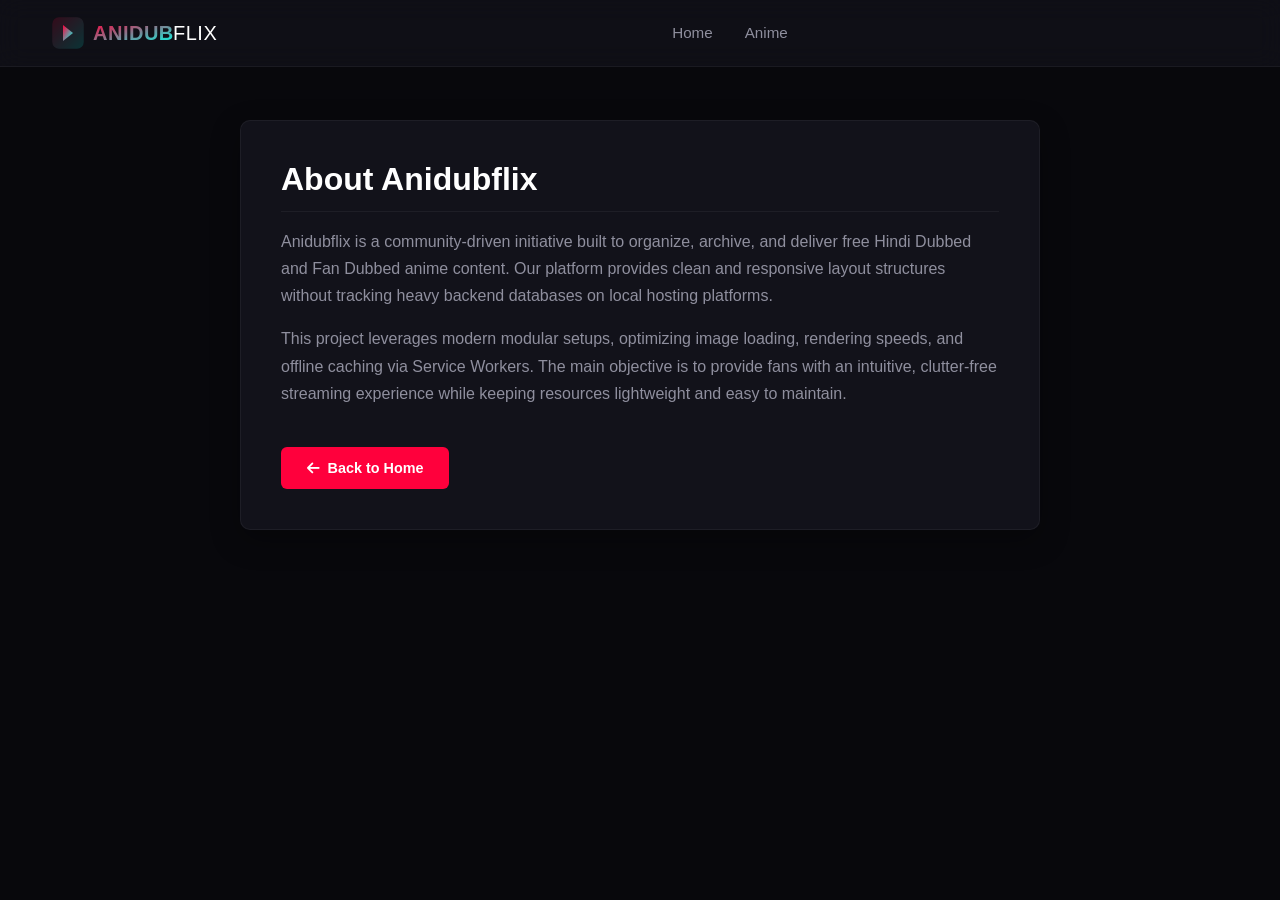
<file: about.html>
<!DOCTYPE html>
<html lang="en">
<head>
  <meta charset="UTF-8">
  <meta name="viewport" content="width=device-width, initial-scale=1.0">
  <title>About Us - Anidubflix</title>
  <link rel="stylesheet" href="https://cdnjs.cloudflare.com/ajax/libs/font-awesome/6.4.0/css/all.min.css">
  <link rel="stylesheet" href="css/style.css">
  <link rel="stylesheet" href="css/responsive.css">
</head>
<body>

  <header>
    <nav class="navbar">
      <a href="index.html" class="logo">
        <svg width="180" height="40" viewBox="0 0 180 40" fill="none" xmlns="http://www.w3.org/2000/svg">
          <defs>
            <linearGradient id="logo-grad" x1="0%" y1="0%" x2="100%" y2="100%">
              <stop offset="0%" stop-color="#ff003c" />
              <stop offset="100%" stop-color="#00ffe7" />
            </linearGradient>
          </defs>
          <rect x="2" y="5" width="30" height="30" rx="6" fill="url(#logo-grad)" opacity="0.15" stroke="url(#logo-grad)" stroke-width="1.5"/>
          <path d="M12 12L22 20L12 28V12Z" fill="url(#logo-grad)"/>
          <text x="42" y="27" font-family="'Segoe UI', Arial, sans-serif" font-weight="900" font-size="20" fill="url(#logo-grad)" style="letter-spacing: 0.5px;">ANIDUB</text>
          <text x="122" y="27" font-family="'Segoe UI', Arial, sans-serif" font-weight="400" font-size="20" fill="#ffffff" style="letter-spacing: 0.5px;">FLIX</text>
        </svg>
      </a>
      <ul class="nav-links">
        <li><a href="index.html">Home</a></li>
        <li><a href="anime.html">Anime</a></li>
      </ul>
      <div class="nav-right">
        <div class="menu-toggle"><i class="fas fa-bars"></i></div>
      </div>
    </nav>
  </header>

  <div style="max-width: 800px; margin: 120px auto 40px; padding: 2.5rem; background: var(--card-color); border: 1px solid var(--border-glass); border-radius:10px; box-shadow: 0 10px 30px rgba(0, 0, 0, 0.3);">
    <h1 style="font-size: 2rem; margin-bottom: 1rem; border-bottom: 1px solid var(--border-glass); padding-bottom: 0.8rem;">About Anidubflix</h1>
    <p style="color:var(--text-secondary); line-height:1.7; margin-top:1rem; font-size: 1rem;">
      Anidubflix is a community-driven initiative built to organize, archive, and deliver free Hindi Dubbed and Fan Dubbed anime content. Our platform provides clean and responsive layout structures without tracking heavy backend databases on local hosting platforms.
    </p>
    <p style="color:var(--text-secondary); line-height:1.7; margin-top:1rem; font-size: 1rem;">
      This project leverages modern modular setups, optimizing image loading, rendering speeds, and offline caching via Service Workers. The main objective is to provide fans with an intuitive, clutter-free streaming experience while keeping resources lightweight and easy to maintain.
    </p>
    <a href="index.html" class="btn btn-primary" style="margin-top:2.5rem; padding: 0.8rem 1.6rem;"><i class="fas fa-arrow-left"></i> Back to Home</a>
  </div>

  <script src="js/main.js"></script>
</body>
</html>
</file>
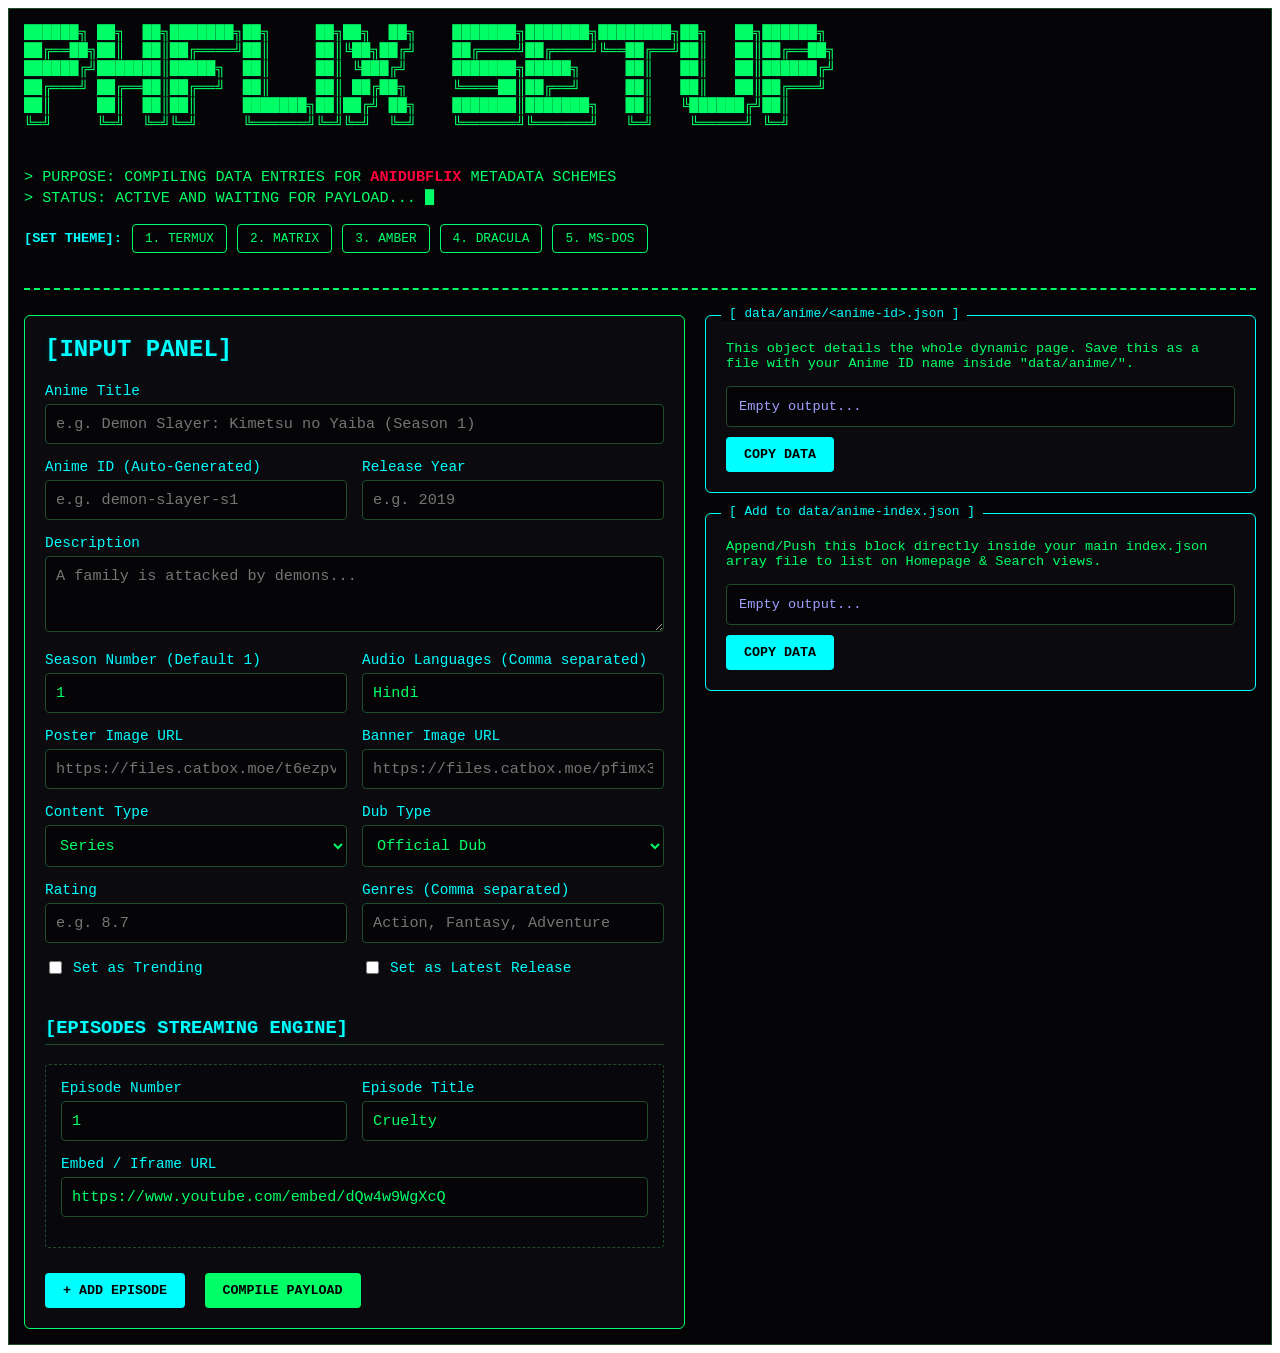
<file: compiler.html>
<!DOCTYPE html>
<html lang="en">
<head>
  <meta charset="UTF-8">
  <meta name="viewport" content="width=device-width, initial-scale=1.0">
  <title>Anidubflix JSON Compiler - Season & Audio Support</title>
  <style>
    #termux-root {
      --bg: #050508;
      --panel-bg: #0a0a0f;
      --accent: #00ff66;
      --secondary: #00ffff;
      --text-main: #00ff66;
      --text-alt: #a0a0ff;
      --border: #1f4d2b;

      background-color: var(--bg);
      color: var(--text-main);
      font-family: 'Courier New', Courier, monospace;
      padding: 15px;
      box-sizing: border-box;
      min-height: 100vh;
      border: 1px solid var(--border);
      transition: all 0.3s ease;
    }

    #termux-root.theme-matrix {
      --bg: #020617;
      --panel-bg: #0f172a;
      --accent: #06b6d4;
      --secondary: #f43f5e;
      --text-main: #38bdf8;
      --text-alt: #ec4899;
      --border: #0284c7;
    }

    #termux-root.theme-amber {
      --bg: #0a0702;
      --panel-bg: #140e05;
      --accent: #ffb000;
      --secondary: #ffcc00;
      --text-main: #ffb000;
      --text-alt: #ffd700;
      --border: #664400;
    }

    #termux-root.theme-dracula {
      --bg: #1e1e2e;
      --panel-bg: #252538;
      --accent: #cba6f7;
      --secondary: #f5c2e7;
      --text-main: #f5e0dc;
      --text-alt: #b4befe;
      --border: #44475a;
    }

    #termux-root.theme-dos {
      --bg: #000088;
      --panel-bg: #0000aa;
      --accent: #ffffff;
      --secondary: #ffff55;
      --text-main: #ffffff;
      --text-alt: #ffff55;
      --border: #ffffff;
    }
    
    #termux-root h1, #termux-root h2, #termux-root h3 {
      color: var(--secondary);
      text-shadow: 0 0 5px rgba(0, 255, 255, 0.15);
      font-weight: bold;
    }

    #termux-root .terminal-header {
      border-bottom: 2px dashed var(--accent);
      padding-bottom: 15px;
      margin-bottom: 25px;
      line-height: 1.4;
    }

    #termux-root .ascii-logo {
      font-size: clamp(0.35rem, 1.2vw, 0.95rem);
      line-height: 1.2;
      margin: 0 0 15px 0;
      white-space: pre;
      overflow-x: auto;
      color: var(--accent);
    }

    #termux-root .terminal-grid {
      display: grid;
      grid-template-columns: 1fr;
      gap: 20px;
      width: 100%;
      box-sizing: border-box;
    }

    @media (min-width: 1024px) {
      #termux-root .terminal-grid {
        grid-template-columns: 1.2fr 1fr;
      }
    }

    #termux-root .input-panel {
      background: var(--panel-bg);
      border: 1px solid var(--accent);
      padding: 20px;
      border-radius: 6px;
      box-shadow: 0 0 15px rgba(0, 0, 0, 0.2);
      box-sizing: border-box;
    }

    #termux-root .form-group {
      margin-bottom: 15px;
    }

    #termux-root label {
      display: block;
      margin-bottom: 5px;
      color: var(--secondary);
      font-size: 0.9rem;
    }

    #termux-root input, #termux-root select, #termux-root textarea {
      width: 100%;
      background: var(--bg);
      border: 1px solid var(--border);
      color: var(--text-main);
      padding: 10px;
      box-sizing: border-box;
      font-family: 'Courier New', Courier, monospace;
      outline: none;
      font-size: 0.95rem;
      border-radius: 4px;
      transition: all 0.2s ease;
    }

    #termux-root input:focus, #termux-root select:focus, #termux-root textarea:focus {
      border-color: var(--accent);
      box-shadow: 0 0 8px rgba(0, 255, 255, 0.15);
    }

    #termux-root .inline-group {
      display: grid;
      grid-template-columns: 1fr;
      gap: 15px;
    }

    @media (min-width: 480px) {
      #termux-root .inline-group {
        grid-template-columns: 1fr 1fr;
      }
    }

    #termux-root .episode-box {
      border: 1px dashed var(--border);
      padding: 15px;
      margin-bottom: 15px;
      background: rgba(0, 0, 0, 0.2);
      position: relative;
      border-radius: 4px;
    }

    #termux-root .episode-box .remove-btn {
      position: absolute;
      top: 8px;
      right: 8px;
      background: #ff003c;
      color: white;
      border: none;
      padding: 4px 8px;
      cursor: pointer;
      font-size: 0.8rem;
      border-radius: 4px;
    }

    #termux-root .btn-terminal {
      background: var(--accent);
      color: #000;
      border: none;
      padding: 10px 18px;
      font-weight: bold;
      font-family: 'Courier New', Courier, monospace;
      cursor: pointer;
      transition: all 0.25s ease;
      display: inline-block;
      text-transform: uppercase;
      margin-right: 10px;
      margin-top: 10px;
      border-radius: 4px;
    }

    #termux-root .btn-terminal:hover {
      background: var(--secondary);
      transform: translateY(-2px);
      box-shadow: 0 4px 12px rgba(0, 255, 255, 0.2);
    }

    #termux-root .btn-cyan {
      background: var(--secondary);
      color: #000;
    }

    #termux-root .output-panel {
      display: flex;
      flex-direction: column;
      gap: 20px;
      box-sizing: border-box;
      width: 100%;
    }

    #termux-root .terminal-box {
      background: var(--panel-bg);
      border: 1px solid var(--secondary);
      padding: 20px;
      border-radius: 6px;
      position: relative;
      box-sizing: border-box;
      width: 100%;
    }

    #termux-root .terminal-box::before {
      content: "[ " attr(data-title) " ]";
      position: absolute;
      top: -10px;
      left: 15px;
      background: var(--bg);
      padding: 0 8px;
      font-size: 0.8rem;
      color: var(--secondary);
    }

    #termux-root pre.code-output {
      margin: 15px 0 0 0;
      white-space: pre-wrap;
      word-wrap: break-word;
      font-size: 0.85rem;
      color: var(--text-alt);
      max-height: 280px;
      overflow-y: auto;
      border: 1px solid var(--border);
      padding: 12px;
      background: var(--bg);
      border-radius: 4px;
    }

    #termux-root .theme-switcher-bar {
      margin-bottom: 20px;
      display: flex;
      flex-wrap: wrap;
      gap: 10px;
      align-items: center;
    }

    #termux-root .theme-btn {
      background: transparent;
      color: var(--accent);
      border: 1px solid var(--accent);
      padding: 6px 12px;
      font-family: 'Courier New', Courier, monospace;
      cursor: pointer;
      font-size: 0.8rem;
      border-radius: 4px;
      transition: all 0.2s ease;
    }

    #termux-root .theme-btn:hover {
      background: var(--accent);
      color: #000;
    }

    #termux-root .blink {
      animation: blinker 1s linear infinite;
    }

    @keyframes blinker {
      50% { opacity: 0; }
    }
  </style>
</head>
<body>

  <div id="termux-root">
    
    <div class="terminal-header">
      <pre class="ascii-logo">
██████╗ ██╗  ██╗███████╗██╗     ██╗██╗  ██╗    ███████╗███████╗████████╗██╗   ██╗██████╗ 
██╔══██╗██║  ██║██╔════╝██║     ██║╚██╗██╔╝    ██╔════╝██╔════╝╚══██╔══╝██║   ██║██╔══██╗
██████╔╝███████║█████╗  ██║     ██║ ╚███╔╝     ███████╗█████╗     ██║   ██║   ██║██████╔╝
██╔═══╝ ██╔══██║██╔══╝  ██║     ██║ ██╔██╗     ╚════██║██╔══╝     ██║   ██║   ██║██╔═══╝ 
██║     ██║  ██║██║     ███████╗██║██╔╝ ██╗    ███████║███████╗   ██║   ╚██████╔╝██║     
╚═╝     ╚═╝  ╚═╝╚═╝     ╚══════╝╚═╝╚═╝  ╚═╝    ╚══════╝╚══════╝   ╚═╝    ╚═════╝ ╚═╝     
      </pre>
      <div style="font-size: 0.95rem; margin-bottom: 15px;">
        > PURPOSE: COMPILING DATA ENTRIES FOR <span style="color: #ff003c; font-weight: bold;">ANIDUBFLIX</span> METADATA SCHEMES<br>
        > STATUS: ACTIVE AND WAITING FOR PAYLOAD... <span class="blink">█</span>
      </div>

      <div class="theme-switcher-bar">
        <span style="color: var(--secondary); font-size: 0.85rem; font-weight: bold;">[SET THEME]:</span>
        <button class="theme-btn" onclick="switchTheme('')">1. TERMUX</button>
        <button class="theme-btn" onclick="switchTheme('matrix')">2. MATRIX</button>
        <button class="theme-btn" onclick="switchTheme('amber')">3. AMBER</button>
        <button class="theme-btn" onclick="switchTheme('dracula')">4. DRACULA</button>
        <button class="theme-btn" onclick="switchTheme('dos')">5. MS-DOS</button>
      </div>
    </div>

    <div class="terminal-grid">
      
      <div class="input-panel">
        <h2 style="margin-top: 0; margin-bottom: 20px;">[INPUT PANEL]</h2>
        
        <div class="form-group">
          <label for="anime-title">Anime Title</label>
          <input type="text" id="anime-title" placeholder="e.g. Demon Slayer: Kimetsu no Yaiba (Season 1)" required oninput="generateId(this.value)">
        </div>

        <div class="inline-group">
          <div class="form-group">
            <label for="anime-id">Anime ID (Auto-Generated)</label>
            <input type="text" id="anime-id" placeholder="e.g. demon-slayer-s1" required>
          </div>
          <div class="form-group">
            <label for="release-year">Release Year</label>
            <input type="text" id="release-year" placeholder="e.g. 2019" required>
          </div>
        </div>

        <div class="form-group">
          <label for="description">Description</label>
          <textarea id="description" rows="3" placeholder="A family is attacked by demons..." required></textarea>
        </div>

        <div class="inline-group">
          <div class="form-group">
            <label for="season-num">Season Number (Default 1)</label>
            <input type="number" id="season-num" value="1" min="1" required>
          </div>
          <div class="form-group">
            <label for="audio-languages">Audio Languages (Comma separated)</label>
            <input type="text" id="audio-languages" placeholder="Hindi, English, Japanese" value="Hindi" required>
          </div>
        </div>

        <div class="inline-group">
          <div class="form-group">
            <label for="poster-url">Poster Image URL</label>
            <input type="text" id="poster-url" placeholder="https://files.catbox.moe/t6ezpv.jpg" required>
          </div>
          <div class="form-group">
            <label for="banner-url">Banner Image URL</label>
            <input type="text" id="banner-url" placeholder="https://files.catbox.moe/pfimx3.jpg" required>
          </div>
        </div>

        <div class="inline-group">
          <div class="form-group">
            <label for="anime-type">Content Type</label>
            <select id="anime-type">
              <option value="Series">Series</option>
              <option value="Movie">Movie</option>
              <option value="OVA">OVA</option>
            </select>
          </div>
          <div class="form-group">
            <label for="dub-type">Dub Type</label>
            <select id="dub-type">
              <option value="Official Dub">Official Dub</option>
              <option value="Fan Dub">Fan Dub</option>
            </select>
          </div>
        </div>

        <div class="inline-group">
          <div class="form-group">
            <label for="rating">Rating</label>
            <input type="text" id="rating" placeholder="e.g. 8.7" required>
          </div>
          <div class="form-group">
            <label for="genres">Genres (Comma separated)</label>
            <input type="text" id="genres" placeholder="Action, Fantasy, Adventure" required>
          </div>
        </div>

        <div class="inline-group" style="margin-bottom: 20px;">
          <div class="form-group" style="display:flex; align-items:center; gap: 8px;">
            <input type="checkbox" id="trending" style="width:auto;">
            <label for="trending" style="margin:0; cursor: pointer;">Set as Trending</label>
          </div>
          <div class="form-group" style="display:flex; align-items:center; gap: 8px;">
            <input type="checkbox" id="latest" style="width:auto;">
            <label for="latest" style="margin:0; cursor: pointer;">Set as Latest Release</label>
          </div>
        </div>

        <h3 style="border-bottom: 1px solid var(--border); padding-bottom: 5px; margin-top: 25px;">[EPISODES STREAMING ENGINE]</h3>
        <div id="episodes-container">
          <div class="episode-box" id="ep-row-1">
            <div class="inline-group">
              <div class="form-group">
                <label>Episode Number</label>
                <input type="number" class="ep-number" value="1" min="1" required>
              </div>
              <div class="form-group">
                <label>Episode Title</label>
                <input type="text" class="ep-title" value="Cruelty" placeholder="Episode title..." required>
              </div>
            </div>
            <div class="form-group">
              <label>Embed / Iframe URL</label>
              <input type="text" class="ep-embed" value="https://www.youtube.com/embed/dQw4w9WgXcQ" placeholder="https://..." required>
            </div>
          </div>
        </div>

        <button type="button" class="btn-terminal btn-cyan" onclick="addEpisodeRow()">+ Add Episode</button>
        <button type="button" class="btn-terminal" onclick="generateCompilerOutput()">COMPILE PAYLOAD</button>
      </div>

      <div class="output-panel">
        
        <div class="terminal-box" data-title="data/anime/<anime-id>.json">
          <p style="color: var(--text-main); font-size:0.85rem; margin-top:5px;">This object details the whole dynamic page. Save this as a file with your Anime ID name inside "data/anime/".</p>
          <pre id="output-individual-json" class="code-output">Empty output...</pre>
          <button type="button" class="btn-terminal btn-cyan" onclick="copyContent('output-individual-json')">Copy Data</button>
          <a id="download-indiv-btn" style="display:none;" class="btn-terminal">Download .json</a>
        </div>

        <div class="terminal-box" data-title="Add to data/anime-index.json">
          <p style="color: var(--text-main); font-size:0.85rem; margin-top:5px;">Append/Push this block directly inside your main index.json array file to list on Homepage & Search views.</p>
          <pre id="output-index-json" class="code-output">Empty output...</pre>
          <button type="button" class="btn-terminal btn-cyan" onclick="copyContent('output-index-json')">Copy Data</button>
        </div>

      </div>

    </div>

  </div>

  <script>
    let episodeCount = 1;

    function switchTheme(themeName) {
      const root = document.getElementById('termux-root');
      root.className = '';
      if (themeName) {
        root.classList.add('theme-' + themeName);
      }
    }

    function generateId(val) {
      const idInput = document.getElementById('anime-id');
      const slug = val.toLowerCase()
                      .replace(/[^a-z0-9\s-]/g, '')
                      .replace(/\s+/g, '-')
                      .replace(/-+/g, '-');
      idInput.value = slug;
    }

    function addEpisodeRow() {
      episodeCount++;
      const container = document.getElementById('episodes-container');
      const row = document.createElement('div');
      row.className = 'episode-box';
      row.id = `ep-row-${episodeCount}`;
      row.innerHTML = `
        <button class="remove-btn" type="button" onclick="removeEpisodeRow(${episodeCount})">X</button>
        <div class="inline-group">
          <div class="form-group">
            <label>Episode Number</label>
            <input type="number" class="ep-number" value="${episodeCount}" min="1" required>
          </div>
          <div class="form-group">
            <label>Episode Title</label>
            <input type="text" class="ep-title" placeholder="Episode Title..." required>
          </div>
        </div>
        <div class="form-group">
          <label>Embed / Iframe URL</label>
          <input type="text" class="ep-embed" placeholder="https://..." required>
        </div>
      `;
      container.appendChild(row);
    }

    function removeEpisodeRow(idNum) {
      const element = document.getElementById(`ep-row-${idNum}`);
      if(element) element.remove();
    }

    function generateCompilerOutput() {
      const animeId = document.getElementById('anime-id').value.trim() || "unknown";
      const title = document.getElementById('anime-title').value.trim();
      const year = document.getElementById('release-year').value.trim();
      const desc = document.getElementById('description').value.trim();
      const poster = document.getElementById('poster-url').value.trim();
      const banner = document.getElementById('banner-url').value.trim();
      const type = document.getElementById('anime-type').value;
      const dubType = document.getElementById('dub-type').value;
      const rating = document.getElementById('rating').value.trim();
      const season = parseInt(document.getElementById('season-num').value) || 1;
      
      const audioInput = document.getElementById('audio-languages').value;
      const audioArr = audioInput.split(',').map(a => a.trim()).filter(a => a !== "");

      const genresInput = document.getElementById('genres').value;
      const genresArr = genresInput.split(',').map(g => g.trim()).filter(g => g !== "");
      
      const trending = document.getElementById('trending').checked;
      const latest = document.getElementById('latest').checked;

      const epBoxes = document.querySelectorAll('#episodes-container .episode-box');
      const episodes = [];

      epBoxes.forEach(box => {
        const num = parseInt(box.querySelector('.ep-number').value);
        const epTitle = box.querySelector('.ep-title').value.trim();
        const embed = box.querySelector('.ep-embed').value.trim();
        
        episodes.push({
          number: num,
          title: epTitle,
          embedUrl: embed
        });
      });

      const animeDetailPayload = {
        id: animeId,
        title: title,
        description: desc,
        banner: banner,
        poster: poster,
        type: type,
        dubType: dubType,
        rating: rating,
        releaseYear: year,
        season: season,
        audio: audioArr,
        genres: genresArr,
        episodes: episodes
      };

      const animeIndexEntryPayload = {
        id: animeId,
        title: title,
        poster: poster,
        banner: banner,
        type: type,
        season: season,
        totalEpisodes: episodes.length, // স্বয়ংক্রিয়ভাবে এপিসোড কাউন্ট যোগ করবে
        dubType: dubType,
        rating: rating,
        releaseYear: year,
        genres: genresArr,
        trending: trending,
        latest: latest
      };

      const indStr = JSON.stringify(animeDetailPayload, null, 2);
      const idxStr = JSON.stringify(animeIndexEntryPayload, null, 2);

      document.getElementById('output-individual-json').textContent = indStr;
      document.getElementById('output-index-json').textContent = idxStr;

      const downloadBtn = document.getElementById('download-indiv-btn');
      const dataUri = "data:application/json;charset=utf-8," + encodeURIComponent(indStr);
      downloadBtn.href = dataUri;
      downloadBtn.download = `${animeId}.json`;
      downloadBtn.style.display = 'inline-block';
    }

    function copyContent(elementId) {
      const textToCopy = document.getElementById(elementId).textContent;
      if (textToCopy === "Empty output...") {
        alert("Compile payload first!");
        return;
      }
      navigator.clipboard.writeText(textToCopy).then(() => {
        alert("Payload copied to clipboard!");
      }).catch(err => {
        console.error('Copy failed: ', err);
      });
    }
  </script>
</body>
</html>
</file>
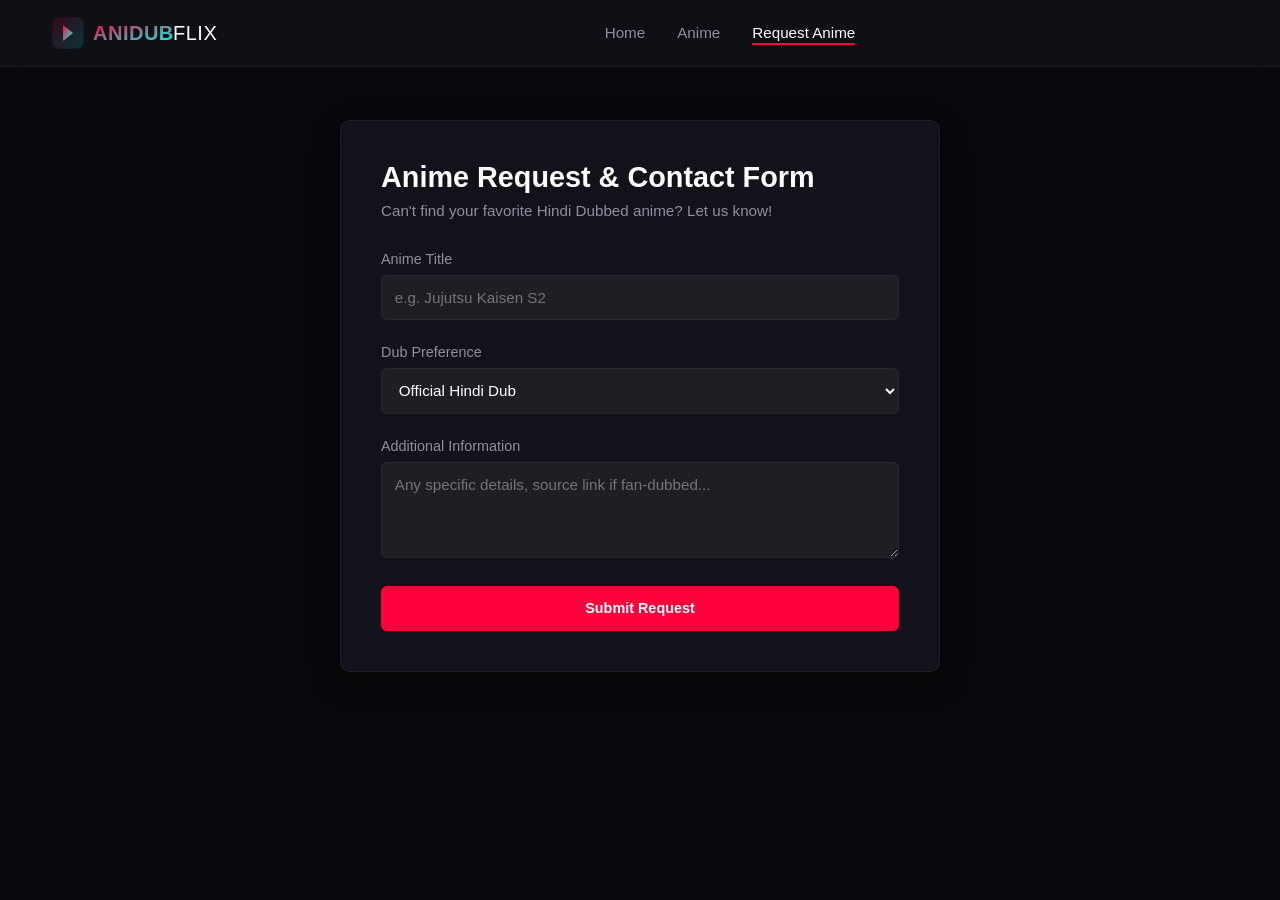
<file: contact.html>
<!DOCTYPE html>
<html lang="en">
<head>
  <meta charset="UTF-8">
  <meta name="viewport" content="width=device-width, initial-scale=1.0">
  <title>Request Anime & Contact - Anidubflix</title>
  <link rel="stylesheet" href="https://cdnjs.cloudflare.com/ajax/libs/font-awesome/6.4.0/css/all.min.css">
  <link rel="stylesheet" href="css/style.css">
  <link rel="stylesheet" href="css/responsive.css">
  <style>
    .contact-card {
      background: var(--card-color);
      border: 1px solid var(--border-glass);
      max-width: 600px;
      margin: 120px auto 40px;
      padding: 2.5rem;
      border-radius: 10px;
      box-shadow: 0 10px 30px rgba(0, 0, 0, 0.3);
    }
    .form-group {
      margin-bottom: 1.5rem;
    }
    .form-group label {
      display: block;
      margin-bottom: 0.5rem;
      color: var(--text-secondary);
      font-size: 0.9rem;
    }
    .form-group input, .form-group textarea, .form-group select {
      width: 100%;
      background: rgba(255, 255, 255, 0.05);
      border: 1px solid var(--border-glass);
      color: white;
      padding: 0.8rem;
      border-radius: 6px;
      outline: none;
      font-size: 0.95rem;
      transition: var(--transition);
    }
    .form-group input:focus, .form-group textarea:focus, .form-group select:focus {
      border-color: var(--accent-color);
      background: rgba(255, 255, 255, 0.08);
      box-shadow: 0 0 10px rgba(255, 0, 60, 0.2);
    }
  </style>
</head>
<body>

  <header>
    <nav class="navbar">
      <a href="index.html" class="logo">
        <svg width="180" height="40" viewBox="0 0 180 40" fill="none" xmlns="http://www.w3.org/2000/svg">
          <defs>
            <linearGradient id="logo-grad" x1="0%" y1="0%" x2="100%" y2="100%">
              <stop offset="0%" stop-color="#ff003c" />
              <stop offset="100%" stop-color="#00ffe7" />
            </linearGradient>
          </defs>
          <rect x="2" y="5" width="30" height="30" rx="6" fill="url(#logo-grad)" opacity="0.15" stroke="url(#logo-grad)" stroke-width="1.5"/>
          <path d="M12 12L22 20L12 28V12Z" fill="url(#logo-grad)"/>
          <text x="42" y="27" font-family="'Segoe UI', Arial, sans-serif" font-weight="900" font-size="20" fill="url(#logo-grad)" style="letter-spacing: 0.5px;">ANIDUB</text>
          <text x="122" y="27" font-family="'Segoe UI', Arial, sans-serif" font-weight="400" font-size="20" fill="#ffffff" style="letter-spacing: 0.5px;">FLIX</text>
        </svg>
      </a>
      <ul class="nav-links">
        <li><a href="index.html">Home</a></li>
        <li><a href="anime.html">Anime</a></li>
        <li><a href="contact.html" class="active">Request Anime</a></li>
      </ul>
      <div class="nav-right">
        <div class="menu-toggle"><i class="fas fa-bars"></i></div>
      </div>
    </nav>
  </header>

  <div class="contact-card">
    <h2 style="font-size: 1.8rem; margin-bottom: 0.5rem;">Anime Request & Contact Form</h2>
    <p style="color: var(--text-secondary); margin-bottom: 2rem; font-size: 0.95rem;">Can't find your favorite Hindi Dubbed anime? Let us know!</p>
    
    <form action="https://formspree.io/f/YOUR_FORM_ID" method="POST"> 
      <div class="form-group">
        <label for="anime-name">Anime Title</label>
        <input type="text" name="anime-name" id="anime-name" required placeholder="e.g. Jujutsu Kaisen S2">
      </div>
      <div class="form-group">
        <label for="dub-type">Dub Preference</label>
        <select name="dub-type" id="dub-type">
          <option value="Official Hindi Dub">Official Hindi Dub</option>
          <option value="Fan Hindi Dub">Fan Hindi Dub</option>
        </select>
      </div>
      <div class="form-group">
        <label for="notes">Additional Information</label>
        <textarea name="notes" id="notes" rows="4" placeholder="Any specific details, source link if fan-dubbed..."></textarea>
      </div>
      <button type="submit" class="btn btn-primary" style="width: 100%; justify-content: center; padding: 0.9rem;">Submit Request</button>
    </form>
  </div>

  <script src="js/main.js"></script>
</body>
</html>
</file>
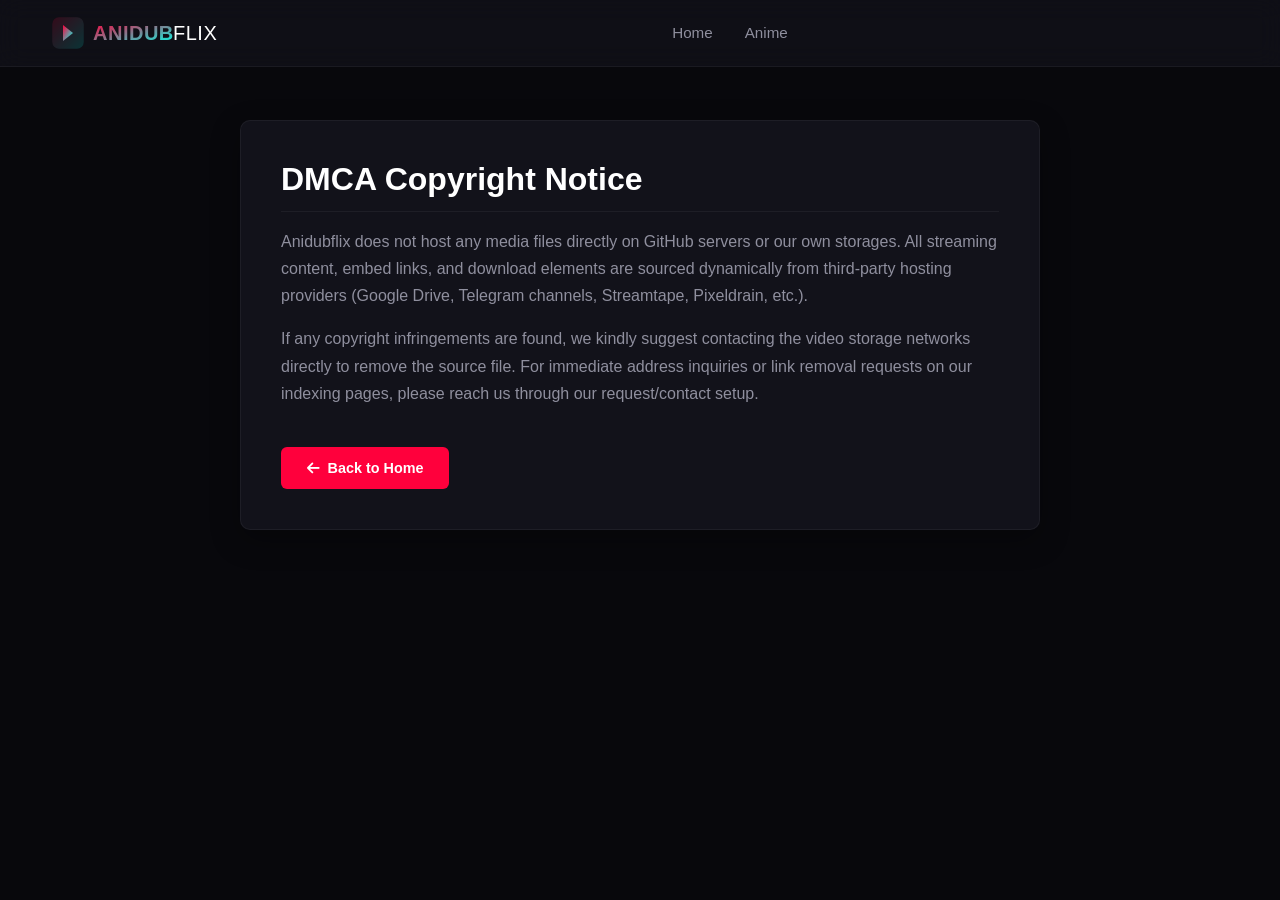
<file: dmca.html>
<!DOCTYPE html>
<html lang="en">
<head>
  <meta charset="UTF-8">
  <meta name="viewport" content="width=device-width, initial-scale=1.0">
  <title>DMCA Takedown Notice - Anidubflix</title>
  <link rel="stylesheet" href="https://cdnjs.cloudflare.com/ajax/libs/font-awesome/6.4.0/css/all.min.css">
  <link rel="stylesheet" href="css/style.css">
  <link rel="stylesheet" href="css/responsive.css">
</head>
<body>

  <header>
    <nav class="navbar">
      <a href="index.html" class="logo">
        <svg width="180" height="40" viewBox="0 0 180 40" fill="none" xmlns="http://www.w3.org/2000/svg">
          <defs>
            <linearGradient id="logo-grad" x1="0%" y1="0%" x2="100%" y2="100%">
              <stop offset="0%" stop-color="#ff003c" />
              <stop offset="100%" stop-color="#00ffe7" />
            </linearGradient>
          </defs>
          <rect x="2" y="5" width="30" height="30" rx="6" fill="url(#logo-grad)" opacity="0.15" stroke="url(#logo-grad)" stroke-width="1.5"/>
          <path d="M12 12L22 20L12 28V12Z" fill="url(#logo-grad)"/>
          <text x="42" y="27" font-family="'Segoe UI', Arial, sans-serif" font-weight="900" font-size="20" fill="url(#logo-grad)" style="letter-spacing: 0.5px;">ANIDUB</text>
          <text x="122" y="27" font-family="'Segoe UI', Arial, sans-serif" font-weight="400" font-size="20" fill="#ffffff" style="letter-spacing: 0.5px;">FLIX</text>
        </svg>
      </a>
      <ul class="nav-links">
        <li><a href="index.html">Home</a></li>
        <li><a href="anime.html">Anime</a></li>
      </ul>
      <div class="nav-right">
        <div class="menu-toggle"><i class="fas fa-bars"></i></div>
      </div>
    </nav>
  </header>

  <div style="max-width: 800px; margin: 120px auto 40px; padding: 2.5rem; background: var(--card-color); border: 1px solid var(--border-glass); border-radius:10px; box-shadow: 0 10px 30px rgba(0, 0, 0, 0.3);">
    <h1 style="font-size: 2rem; margin-bottom: 1rem; border-bottom: 1px solid var(--border-glass); padding-bottom: 0.8rem;">DMCA Copyright Notice</h1>
    <p style="color:var(--text-secondary); line-height:1.7; margin-top:1rem; font-size: 1rem;">
      Anidubflix does not host any media files directly on GitHub servers or our own storages. All streaming content, embed links, and download elements are sourced dynamically from third-party hosting providers (Google Drive, Telegram channels, Streamtape, Pixeldrain, etc.).
    </p>
    <p style="color:var(--text-secondary); line-height:1.7; margin-top:1rem; font-size: 1rem;">
      If any copyright infringements are found, we kindly suggest contacting the video storage networks directly to remove the source file. For immediate address inquiries or link removal requests on our indexing pages, please reach us through our request/contact setup.
    </p>
    <a href="index.html" class="btn btn-primary" style="margin-top:2.5rem; padding: 0.8rem 1.6rem;"><i class="fas fa-arrow-left"></i> Back to Home</a>
  </div>

  <script src="js/main.js"></script>
</body>
</html>
</file>
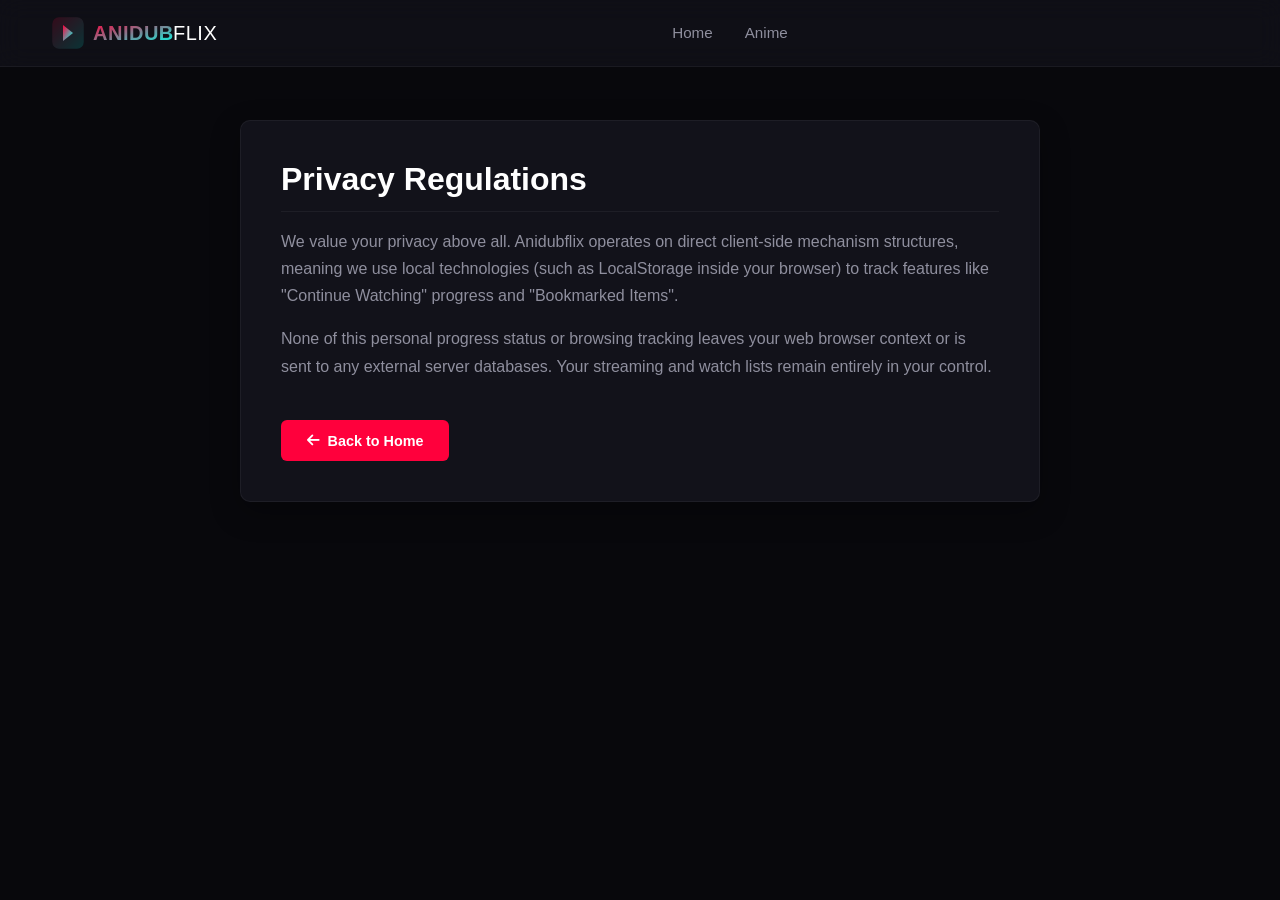
<file: privacy.html>
<!DOCTYPE html>
<html lang="en">
<head>
  <meta charset="UTF-8">
  <meta name="viewport" content="width=device-width, initial-scale=1.0">
  <title>Privacy Policy - Anidubflix</title>
  <link rel="stylesheet" href="https://cdnjs.cloudflare.com/ajax/libs/font-awesome/6.4.0/css/all.min.css">
  <link rel="stylesheet" href="css/style.css">
  <link rel="stylesheet" href="css/responsive.css">
</head>
<body>

  <header>
    <nav class="navbar">
      <a href="index.html" class="logo">
        <svg width="180" height="40" viewBox="0 0 180 40" fill="none" xmlns="http://www.w3.org/2000/svg">
          <defs>
            <linearGradient id="logo-grad" x1="0%" y1="0%" x2="100%" y2="100%">
              <stop offset="0%" stop-color="#ff003c" />
              <stop offset="100%" stop-color="#00ffe7" />
            </linearGradient>
          </defs>
          <rect x="2" y="5" width="30" height="30" rx="6" fill="url(#logo-grad)" opacity="0.15" stroke="url(#logo-grad)" stroke-width="1.5"/>
          <path d="M12 12L22 20L12 28V12Z" fill="url(#logo-grad)"/>
          <text x="42" y="27" font-family="'Segoe UI', Arial, sans-serif" font-weight="900" font-size="20" fill="url(#logo-grad)" style="letter-spacing: 0.5px;">ANIDUB</text>
          <text x="122" y="27" font-family="'Segoe UI', Arial, sans-serif" font-weight="400" font-size="20" fill="#ffffff" style="letter-spacing: 0.5px;">FLIX</text>
        </svg>
      </a>
      <ul class="nav-links">
        <li><a href="index.html">Home</a></li>
        <li><a href="anime.html">Anime</a></li>
      </ul>
      <div class="nav-right">
        <div class="menu-toggle"><i class="fas fa-bars"></i></div>
      </div>
    </nav>
  </header>

  <div style="max-width: 800px; margin: 120px auto 40px; padding: 2.5rem; background: var(--card-color); border: 1px solid var(--border-glass); border-radius:10px; box-shadow: 0 10px 30px rgba(0, 0, 0, 0.3);">
    <h1 style="font-size: 2rem; margin-bottom: 1rem; border-bottom: 1px solid var(--border-glass); padding-bottom: 0.8rem;">Privacy Regulations</h1>
    <p style="color:var(--text-secondary); line-height:1.7; margin-top:1rem; font-size: 1rem;">
      We value your privacy above all. Anidubflix operates on direct client-side mechanism structures, meaning we use local technologies (such as LocalStorage inside your browser) to track features like "Continue Watching" progress and "Bookmarked Items".
    </p>
    <p style="color:var(--text-secondary); line-height:1.7; margin-top:1rem; font-size: 1rem;">
      None of this personal progress status or browsing tracking leaves your web browser context or is sent to any external server databases. Your streaming and watch lists remain entirely in your control.
    </p>
    <a href="index.html" class="btn btn-primary" style="margin-top:2.5rem; padding: 0.8rem 1.6rem;"><i class="fas fa-arrow-left"></i> Back to Home</a>
  </div>

  <script src="js/main.js"></script>
</body>
</html>
</file>
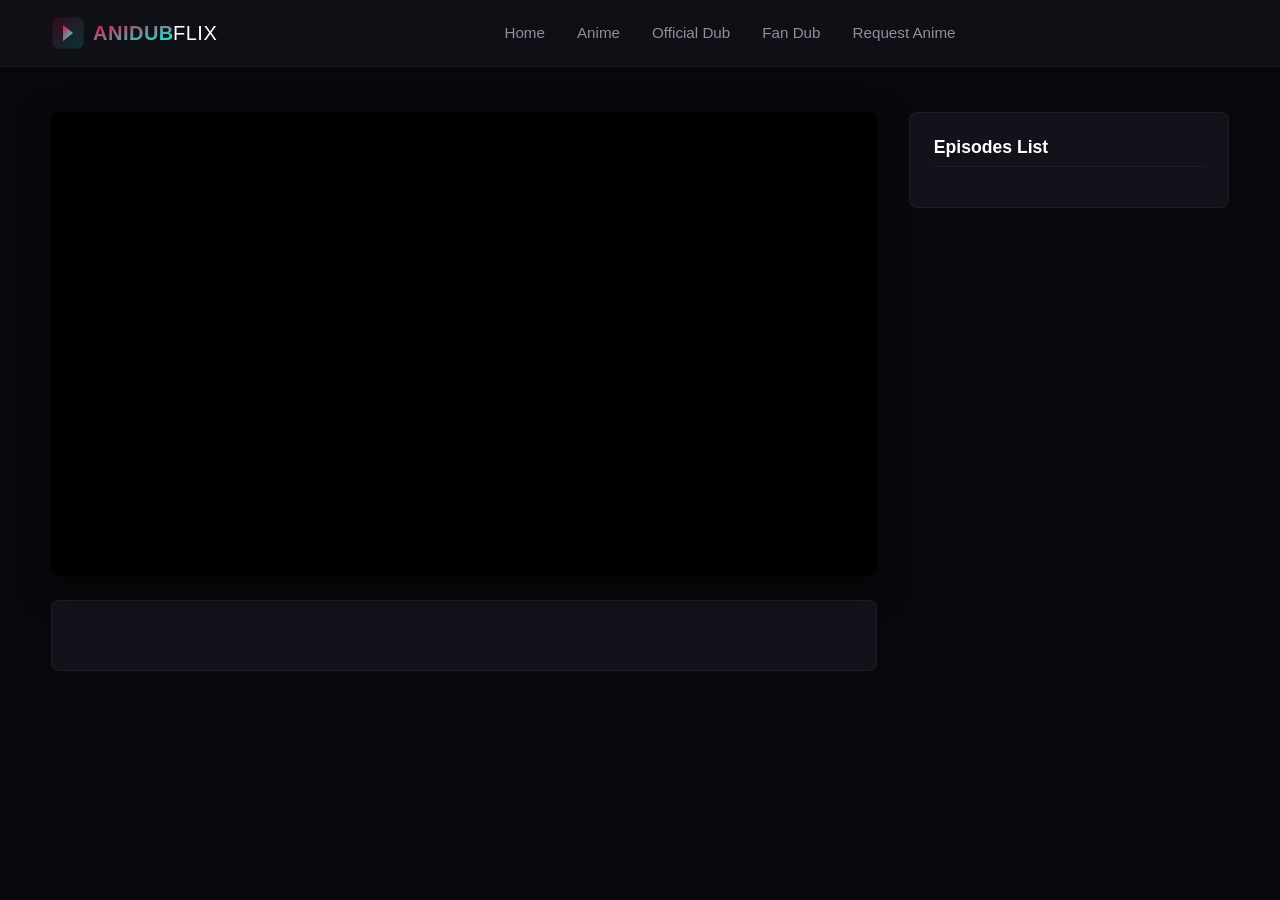
<file: watch.html>
<!DOCTYPE html>
<html lang="en">
<head>
  <meta charset="UTF-8">
  <meta name="viewport" content="width=device-width, initial-scale=1.0">
  <title>Watch Page - Anidubflix</title>
  <link rel="stylesheet" href="https://cdnjs.cloudflare.com/ajax/libs/font-awesome/6.4.0/css/all.min.css">
  <link rel="stylesheet" href="css/style.css">
  <link rel="stylesheet" href="css/player.css">
  <link rel="stylesheet" href="css/responsive.css">
</head>
<body>

  <header>
    <nav class="navbar">
      <a href="index.html" class="logo">
        <svg width="180" height="40" viewBox="0 0 180 40" fill="none" xmlns="http://www.w3.org/2000/svg">
          <defs>
            <linearGradient id="logo-grad" x1="0%" y1="0%" x2="100%" y2="100%">
              <stop offset="0%" stop-color="#ff003c" />
              <stop offset="100%" stop-color="#00ffe7" />
            </linearGradient>
          </defs>
          <rect x="2" y="5" width="30" height="30" rx="6" fill="url(#logo-grad)" opacity="0.15" stroke="url(#logo-grad)" stroke-width="1.5"/>
          <path d="M12 12L22 20L12 28V12Z" fill="url(#logo-grad)"/>
          <text x="42" y="27" font-family="'Segoe UI', Arial, sans-serif" font-weight="900" font-size="20" fill="url(#logo-grad)" style="letter-spacing: 0.5px;">ANIDUB</text>
          <text x="122" y="27" font-family="'Segoe UI', Arial, sans-serif" font-weight="400" font-size="20" fill="#ffffff" style="letter-spacing: 0.5px;">FLIX</text>
        </svg>
      </a>
      <ul class="nav-links">
        <li><a href="index.html">Home</a></li>
        <li><a href="anime.html">Anime</a></li>
        <li><a href="anime.html?dub=official">Official Dub</a></li>
        <li><a href="anime.html?dub=fan">Fan Dub</a></li>
        <li><a href="contact.html">Request Anime</a></li>
      </ul>
      <div class="nav-right">
        <div class="menu-toggle"><i class="fas fa-bars"></i></div>
      </div>
    </nav>
  </header>

  <main class="watch-container">
    <div class="watch-left-side">
      <div class="player-wrapper">
        <iframe id="watch-iframe" allowfullscreen></iframe>
      </div>
      <div class="player-controls-details">
        <div class="watch-info-header">
          <div>
            <h1 id="watch-title" style="font-size: 1.5rem;"></h1>
            <h3 id="watch-ep-title" style="font-size: 1rem; color: var(--text-secondary); margin-top: 5px;"></h3>
          </div>
        </div>
      </div>
    </div>

    <div class="watch-right-side">
      <div class="episode-sidebar">
        <!-- Dynamic Season Selector Dropdown/Tabs on Watch Page -->
        <div class="ep-list-header" id="season-list-header" style="display: none;">Select Season</div>
        <div class="season-tabs" id="watch-season-tabs" style="display: none; margin-bottom: 1.5rem; gap: 0.5rem; flex-wrap: wrap;"></div>

        <div class="ep-list-header" id="ep-list-title">Episodes List</div>
        <div class="ep-grid" id="ep-grid-list"></div>
      </div>
    </div>
  </main>

  <script src="js/main.js"></script>
  <script src="js/player.js"></script>
</body>
</html>
</file>
<file: css/style.css>
:root {
  --bg-color: #08080c;
  --card-color: #12121a;
  --accent-color: #ff003c;
  --secondary-accent: #00ffe7;
  --text-color: #ffffff;
  --text-secondary: #8f8f9e;
  --glass: rgba(18, 18, 26, 0.75);
  --border-glass: rgba(255, 255, 255, 0.05);
  --transition: all 0.25s cubic-bezier(0.4, 0, 0.2, 1);
}

* {
  margin: 0;
  padding: 0;
  box-sizing: border-box;
  font-family: 'Segoe UI', Roboto, Helvetica, Arial, sans-serif;
  scroll-behavior: smooth;
}

body {
  background-color: var(--bg-color);
  color: var(--text-color);
  overflow-x: hidden;
}

a {
  text-decoration: none;
  color: inherit;
}

/* Scrollbar Customization */
::-webkit-scrollbar {
  width: 6px;
  height: 6px;
}
::-webkit-scrollbar-track {
  background: var(--bg-color);
}
::-webkit-scrollbar-thumb {
  background: var(--card-color);
  border-radius: 4px;
  border: 1px solid rgba(255, 0, 60, 0.2);
}

/* Loading Animation */
#loader {
  position: fixed;
  top: 0;
  left: 0;
  width: 100%;
  height: 100%;
  background: var(--bg-color);
  z-index: 9999;
  display: flex;
  justify-content: center;
  align-items: center;
  transition: opacity 0.5s ease, visibility 0.5s ease;
}
.spinner {
  width: 45px;
  height: 45px;
  border: 4px solid rgba(255, 0, 60, 0.1);
  border-top-color: var(--accent-color);
  border-bottom-color: var(--secondary-accent);
  border-radius: 50%;
  animation: spin 0.8s linear infinite;
}
@keyframes spin {
  to { transform: rotate(360deg); }
}

/* Navbar with PNG style Logo */
header {
  position: fixed;
  top: 0;
  left: 0;
  width: 100%;
  z-index: 1000;
  background: var(--glass);
  backdrop-filter: blur(12px);
  -webkit-backdrop-filter: blur(12px);
  border-bottom: 1px solid var(--border-glass);
}
.navbar {
  display: flex;
  justify-content: space-between;
  align-items: center;
  padding: 0.8rem 4%;
  max-width: 1400px;
  margin: 0 auto;
}
.logo {
  display: inline-flex;
  align-items: center;
  transition: var(--transition);
}
.logo:hover {
  transform: scale(1.02);
  filter: drop-shadow(0 0 10px rgba(255, 0, 60, 0.4));
}
.nav-links {
  display: flex;
  list-style: none;
  gap: 2rem;
}
.nav-links a {
  font-weight: 500;
  font-size: 0.95rem;
  transition: var(--transition);
  position: relative;
  color: var(--text-secondary);
}
.nav-links a:hover, .nav-links a.active {
  color: var(--text-color);
}
.nav-links a::after {
  content: '';
  position: absolute;
  bottom: -4px;
  left: 0;
  width: 0;
  height: 2px;
  background: var(--accent-color);
  transition: var(--transition);
}
.nav-links a:hover::after, .nav-links a.active::after {
  width: 100%;
}
.nav-right {
  display: flex;
  align-items: center;
  gap: 1.2rem;
}
.search-container {
  position: relative;
}
.search-container input {
  background: rgba(255, 255, 255, 0.05);
  border: 1px solid var(--border-glass);
  color: var(--text-color);
  padding: 0.55rem 1rem 0.55rem 2.5rem;
  border-radius: 24px;
  outline: none;
  width: 180px;
  font-size: 0.85rem;
  transition: var(--transition);
}
.search-container input:focus {
  width: 240px;
  border-color: var(--accent-color);
  background: rgba(255, 255, 255, 0.08);
  box-shadow: 0 0 15px rgba(255, 0, 60, 0.15);
}
.search-container i {
  position: absolute;
  left: 14px;
  top: 50%;
  transform: translateY(-50%);
  color: var(--text-secondary);
}
.menu-toggle {
  display: none;
  font-size: 1.4rem;
  cursor: pointer;
  color: var(--text-color);
}

/* Hero Banner Slider (Aspect ratio maintained) */
.hero {
  position: relative;
  height: 70vh;
  min-height: 480px;
  margin-top: 0;
  overflow: hidden;
}
.slide {
  position: absolute;
  top: 0;
  left: 0;
  width: 100%;
  height: 100%;
  opacity: 0;
  transition: opacity 0.8s ease-in-out;
  display: flex;
  align-items: center;
  background-size: cover;
  background-position: center center; /* updated to keep characters centered on portrait displays */
}
.slide.active {
  opacity: 1;
  z-index: 1;
}
.slide::after {
  content: '';
  position: absolute;
  width: 100%;
  height: 100%;
  background: linear-gradient(to top, var(--bg-color) 8%, transparent 75%), 
              linear-gradient(to right, rgba(8, 8, 12, 0.95) 15%, transparent 85%);
  top: 0;
  left: 0;
}
.slide-content {
  position: relative;
  z-index: 2;
  max-width: 1400px;
  padding: 0 4%;
  margin: 0 auto;
  width: 100%;
}
.slide-tag {
  display: inline-block;
  background: var(--accent-color);
  padding: 0.3rem 0.8rem;
  font-size: 0.75rem;
  font-weight: 700;
  border-radius: 4px;
  margin-bottom: 1rem;
  text-transform: uppercase;
}
.slide-title {
  font-size: 2.8rem;
  font-weight: 800;
  line-height: 1.15;
  margin-bottom: 1rem;
  max-width: 650px;
}
.slide-meta {
  display: flex;
  gap: 1.2rem;
  margin-bottom: 1.5rem;
  font-size: 0.9rem;
  color: var(--text-secondary);
}
.slide-meta span i {
  color: var(--secondary-accent);
}
.slide-buttons {
  display: flex;
  gap: 1rem;
}
.btn {
  padding: 0.7rem 1.4rem;
  border-radius: 6px;
  font-weight: 600;
  font-size: 0.9rem;
  cursor: pointer;
  display: inline-flex;
  align-items: center;
  gap: 0.5rem;
  transition: var(--transition);
  border: none;
}
.btn-primary {
  background: var(--accent-color);
  color: white;
}
.btn-primary:hover {
  background: #e00035;
  transform: translateY(-2px);
  box-shadow: 0 5px 15px rgba(255, 0, 60, 0.35);
}
.btn-secondary {
  background: var(--glass);
  border: 1px solid var(--border-glass);
  color: white;
}
.btn-secondary:hover {
  background: rgba(255, 255, 255, 0.1);
  transform: translateY(-2px);
}

/* Sections & Clean Premium Grid Styling */
section {
  padding: 2.5rem 4%;
  max-width: 1400px;
  width: 100%;
  margin: 0 auto;
}
.section-title {
  font-size: 1.5rem;
  font-weight: 700;
  margin-bottom: 1.5rem;
  display: flex;
  align-items: center;
  justify-content: space-between;
}
.section-title span {
  display: flex;
  align-items: center;
  gap: 10px;
}
.section-title span::before {
  content: '';
  display: inline-block;
  width: 4px;
  height: 22px;
  background: var(--accent-color);
  border-radius: 2px;
}
.anime-grid {
  display: grid;
  grid-template-columns: repeat(auto-fill, minmax(180px, 1fr));
  gap: 1.5rem;
}

/* Card Module (Strict Aspect Ratio & Visual Appeal) */
.anime-card {
  background: var(--card-color);
  border-radius: 10px;
  overflow: hidden;
  border: 1px solid var(--border-glass);
  transition: var(--transition);
  display: flex;
  flex-direction: column;
}
.anime-card:hover {
  transform: translateY(-6px);
  border-color: rgba(255, 0, 60, 0.3);
  box-shadow: 0 8px 24px rgba(255, 0, 60, 0.15);
}
.card-img-container {
  position: relative;
  aspect-ratio: 2/3;
  overflow: hidden;
}
.card-img-container img {
  width: 100%;
  height: 100%;
  object-fit: cover;
  transition: var(--transition);
}
.anime-card:hover .card-img-container img {
  transform: scale(1.04);
}
.card-badge {
  position: absolute;
  top: 8px;
  left: 8px;
  padding: 0.25rem 0.5rem;
  font-size: 0.65rem;
  font-weight: 700;
  border-radius: 4px;
  text-transform: uppercase;
  z-index: 2;
}
.badge-fan {
  background: var(--secondary-accent);
  color: #000;
}
.badge-official {
  background: var(--accent-color);
  color: #fff;
}
.card-rating {
  position: absolute;
  top: 8px;
  right: 8px;
  background: rgba(0, 0, 0, 0.75);
  padding: 0.25rem 0.5rem;
  border-radius: 4px;
  font-size: 0.7rem;
  font-weight: bold;
  color: #ffb800;
  display: flex;
  align-items: center;
  gap: 2px;
  z-index: 2;
}
.card-info {
  padding: 0.9rem;
  display: flex;
  flex-direction: column;
  flex-grow: 1;
}
.card-info h3 {
  font-size: 0.95rem;
  font-weight: 600;
  margin-bottom: 0.4rem;
  white-space: nowrap;
  overflow: hidden;
  text-overflow: ellipsis;
}
.card-meta {
  display: flex;
  justify-content: space-between;
  font-size: 0.8rem;
  color: var(--text-secondary);
}

/* Continue Watching Section */
.continue-watching-grid {
  display: grid;
  grid-template-columns: repeat(auto-fill, minmax(240px, 1fr));
  gap: 1.5rem;
}
.cw-card {
  background: var(--card-color);
  border-radius: 8px;
  overflow: hidden;
  border: 1px solid var(--border-glass);
}
.cw-thumbnail {
  position: relative;
  width: 100%;
  aspect-ratio: 16/9;
}
.cw-thumbnail img {
  width: 100%;
  height: 100%;
  object-fit: cover;
}
.cw-progress-bar {
  position: absolute;
  bottom: 0;
  left: 0;
  height: 3px;
  background: var(--accent-color);
}
.cw-info {
  padding: 0.8rem;
}
.cw-title {
  font-weight: 600;
  font-size: 0.85rem;
  white-space: nowrap;
  overflow: hidden;
  text-overflow: ellipsis;
}
.cw-ep {
  font-size: 0.75rem;
  color: var(--text-secondary);
  margin-top: 2px;
}

/* Social Media Section */
.social-section {
  text-align: center;
  border-top: 1px solid var(--border-glass);
}
.social-grid {
  display: grid;
  grid-template-columns: repeat(auto-fit, minmax(180px, 1fr));
  gap: 1.2rem;
  margin-top: 1.5rem;
}
.social-card {
  background: var(--card-color);
  padding: 1.2rem;
  border-radius: 8px;
  border: 1px solid var(--border-glass);
  transition: var(--transition);
  display: flex;
  flex-direction: column;
  align-items: center;
  gap: 8px;
  font-size: 0.9rem;
  font-weight: 500;
}
.social-card i {
  font-size: 1.8rem;
}
.social-card:hover {
  transform: translateY(-4px);
}
.telegram-card:hover { border-color: #0088cc; box-shadow: 0 0 15px rgba(0, 136, 204, 0.2); }
.instagram-card:hover { border-color: #e1306c; box-shadow: 0 0 15px rgba(225, 48, 108, 0.2); }
.youtube-card:hover { border-color: #ff0000; box-shadow: 0 0 15px rgba(255, 0, 0, 0.2); }
.discord-card:hover { border-color: #5865f2; box-shadow: 0 0 15px rgba(88, 101, 242, 0.2); }

/* Footer */
footer {
  background: #050508;
  padding: 3.5rem 4% 1.5rem;
  border-top: 1px solid var(--border-glass);
  font-size: 0.85rem;
  color: var(--text-secondary);
}
.footer-container {
  max-width: 1400px;
  margin: 0 auto;
  display: grid;
  grid-template-columns: 2fr 1fr 1fr;
  gap: 3rem;
  margin-bottom: 2.5rem;
}
.footer-col h4 {
  color: var(--text-color);
  font-size: 1rem;
  margin-bottom: 1rem;
}
.footer-col ul {
  list-style: none;
}
.footer-col ul li {
  margin-bottom: 0.6rem;
}
.footer-col ul li a:hover {
  color: var(--accent-color);
}
.footer-bottom {
  max-width: 1400px;
  margin: 0 auto;
  padding-top: 1.5rem;
  border-top: 1px solid var(--border-glass);
  display: flex;
  justify-content: space-between;
  align-items: center;
  }
</file>
<file: css/responsive.css>
@media (max-width: 1024px) {
  .slide-title {
    font-size: 2.2rem;
  }
  .footer-container {
    grid-template-columns: 1.2fr 1fr 1fr;
    gap: 2rem;
  }
}

/* Breakpoint adjusted to 968px to prevent overlap on landscape mobile screens */
@media (max-width: 968px) {
  .nav-links {
    position: fixed;
    top: 60px;
    left: -100%;
    width: 100%;
    height: calc(100vh - 60px);
    background: var(--bg-color);
    flex-direction: column;
    align-items: center;
    padding: 3rem 0;
    transition: var(--transition);
    z-index: 999;
    border-top: 1px solid var(--border-glass);
    gap: 2.5rem;
  }
  .nav-links.active {
    left: 0;
  }
  .menu-toggle {
    display: block;
  }
  .hero {
    height: 55vh;
    min-height: 400px;
  }
  .slide-content {
    padding-top: 50px; /* Offset to prevent header overlap */
  }
  .slide-title {
    font-size: 1.6rem;
  }
  .footer-container {
    grid-template-columns: 1fr;
    gap: 2rem;
  }
  .footer-bottom {
    flex-direction: column;
    gap: 1rem;
    text-align: center;
  }
}

@media (max-width: 480px) {
  .navbar {
    padding: 0.7rem 4%;
  }
  
  /* Retained and styled search-container for compact mobile layouts */
  .search-container {
    display: block;
  }
  .search-container input {
    width: 100px;
    padding: 0.45rem 0.8rem 0.45rem 2rem;
    font-size: 0.8rem;
    border-radius: 16px;
  }
  .search-container input:focus {
    width: 130px;
  }
  .search-container i {
    left: 10px;
    font-size: 0.8rem;
  }

  .slide-title {
    font-size: 1.3rem;
  }
  .anime-grid {
    grid-template-columns: repeat(auto-fill, minmax(130px, 1fr));
    gap: 0.8rem;
  }
  
  /* Adjusted to 2-column layout to prevent giant single-column cards on mobile viewports */
  .continue-watching-grid {
    grid-template-columns: 1fr 1fr;
    gap: 0.8rem;
  }
  .cw-card {
    border-radius: 6px;
  }
  .cw-info {
    padding: 0.5rem;
  }
  .cw-title {
    font-size: 0.75rem;
  }
  .cw-ep {
    font-size: 0.65rem;
  }

  .social-grid {
    grid-template-columns: 1fr 1fr;
    gap: 0.8rem;
  }
}
</file>
<file: css/player.css>
.watch-container {
  display: grid;
  grid-template-columns: minmax(0, 3fr) minmax(200px, 320px);
  gap: 2rem;
  margin-top: 80px;
  padding-top: 2rem;
  max-width: 1400px;
  margin-left: auto;
  margin-right: auto;
  padding-left: 4%;
  padding-right: 4%;
  box-sizing: border-box;
}

.player-wrapper {
  background: #000;
  border-radius: 8px;
  overflow: hidden;
  box-shadow: 0 10px 30px rgba(0, 0, 0, 0.5);
  position: relative;
  aspect-ratio: 16/9;
}

.player-wrapper iframe {
  width: 100%;
  height: 100%;
  border: none;
}

.player-controls-details {
  background: var(--card-color);
  padding: 1.5rem;
  border-radius: 8px;
  margin-top: 1.5rem;
  border: 1px solid var(--border-glass);
}

.watch-info-header {
  display: flex;
  justify-content: space-between;
  align-items: center;
  margin-bottom: 1rem;
}

.watch-actions {
  display: flex;
  gap: 0.8rem;
}

.episode-sidebar {
  background: var(--card-color);
  border-radius: 8px;
  border: 1px solid var(--border-glass);
  padding: 1.5rem;
  display: flex;
  flex-direction: column;
  max-height: 650px;
}

.ep-list-header {
  font-size: 1.1rem;
  font-weight: 700;
  margin-bottom: 1rem;
  padding-bottom: 0.5rem;
  border-bottom: 1px solid var(--border-glass);
}

.ep-grid {
  display: grid;
  grid-template-columns: repeat(auto-fill, minmax(55px, 1fr));
  gap: 0.5rem;
  overflow-y: auto;
  padding-right: 5px;
}

.ep-btn {
  background: rgba(255, 255, 255, 0.03);
  border: 1px solid var(--border-glass);
  color: var(--text-color);
  padding: 0.55rem;
  text-align: center;
  border-radius: 4px;
  cursor: pointer;
  transition: var(--transition);
  font-size: 0.85rem;
  font-weight: 600;
}

.ep-btn:hover, .ep-btn.active {
  background: var(--accent-color);
  border-color: var(--accent-color);
  box-shadow: 0 0 10px rgba(255, 0, 60, 0.35);
}

/* Season Tab styling inside player CSS for cross-compatibility */
.season-tabs {
  display: flex;
  gap: 0.6rem;
  flex-wrap: wrap;
  margin-bottom: 1.5rem;
}

.season-tab-btn {
  background: rgba(255, 255, 255, 0.04);
  border: 1px solid var(--border-glass);
  color: var(--text-color);
  padding: 0.5rem 1rem;
  border-radius: 4px;
  font-size: 0.85rem;
  font-weight: 600;
  transition: var(--transition);
  text-decoration: none;
}

.season-tab-btn:hover {
  background: rgba(255, 255, 255, 0.1);
}

.season-tab-btn.active {
  background: var(--accent-color);
  border-color: var(--accent-color);
  box-shadow: 0 0 10px rgba(255, 0, 60, 0.35);
}

@media (max-width: 968px) {
  .watch-container {
    grid-template-columns: 1fr;
    padding-left: 4%;
    padding-right: 4%;
  }
  .episode-sidebar {
    max-height: 450px;
  }
}

@media (max-width: 480px) {
  .watch-info-header {
    flex-direction: column;
    align-items: flex-start;
    gap: 0.75rem;
  }
  .ep-grid {
    grid-template-columns: repeat(auto-fill, minmax(48px, 1fr));
  }
}
</file>
